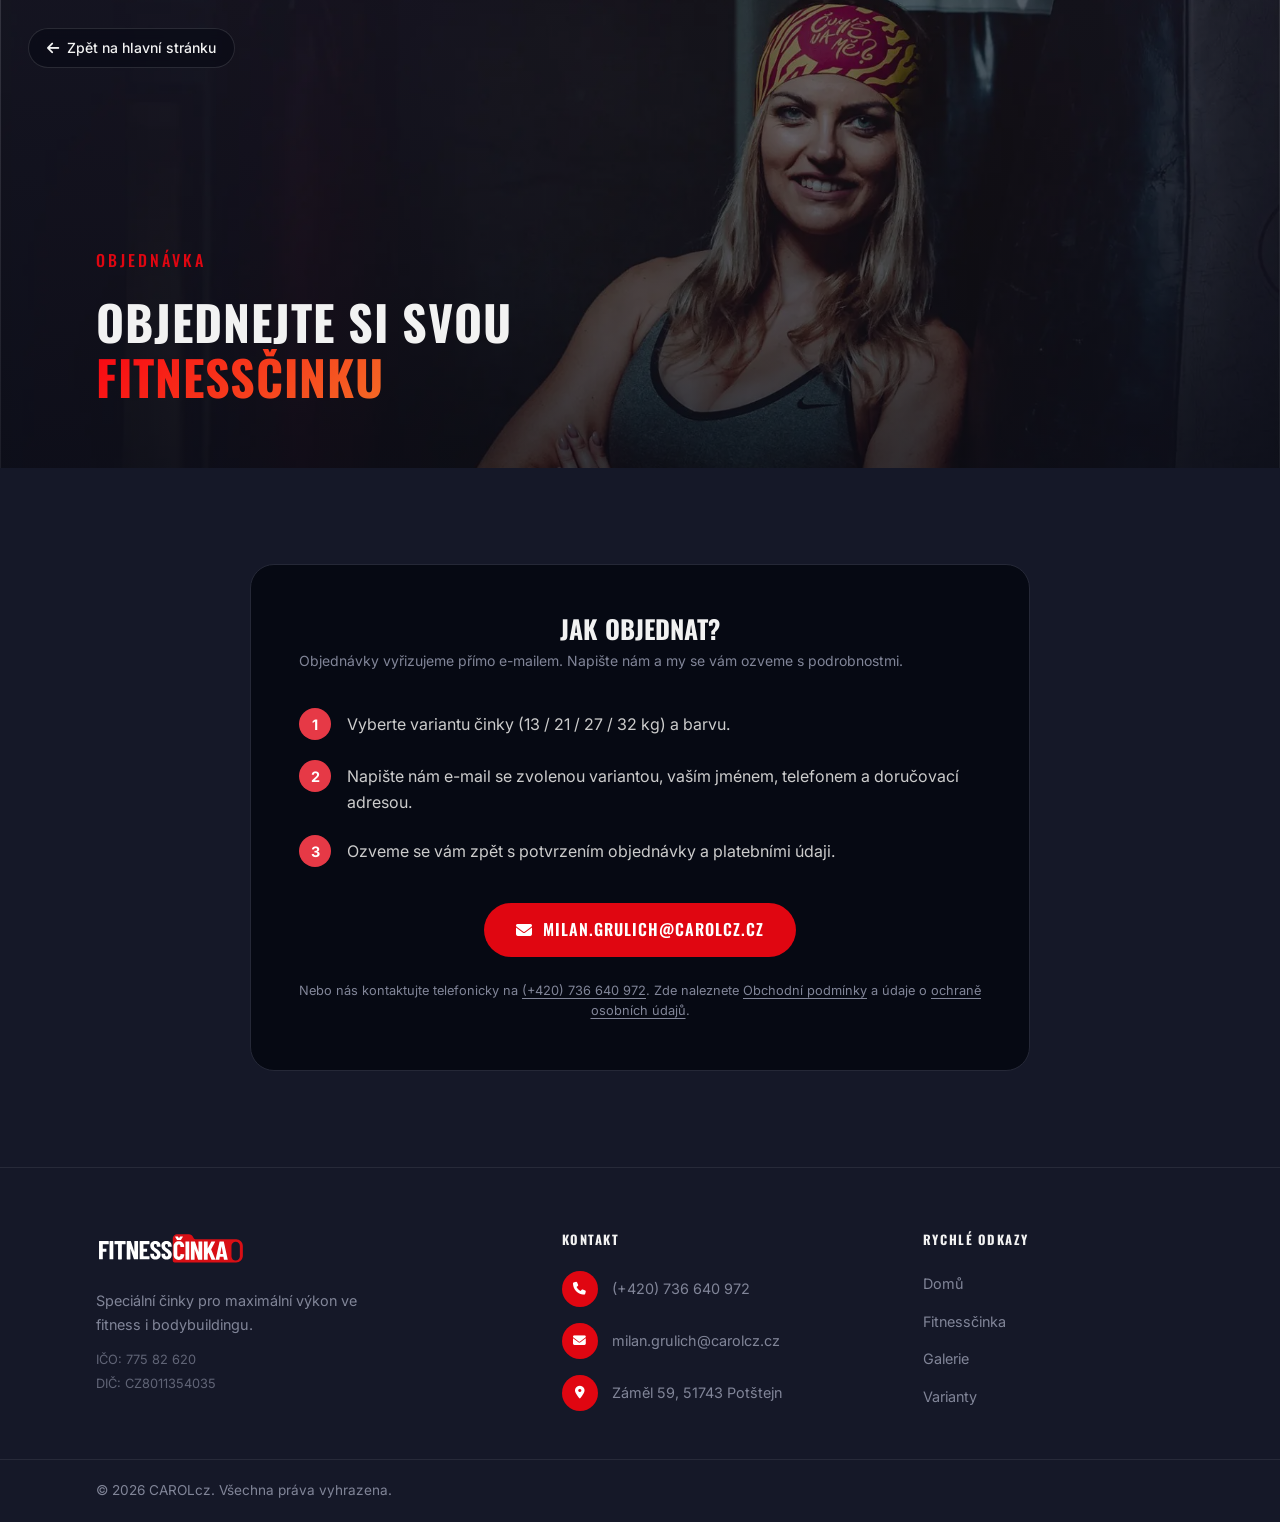
<file: koupit.html>
<!DOCTYPE html>
<html lang="cs">

<head>
    <meta charset="UTF-8">
    <meta name="viewport" content="width=device-width, initial-scale=1.0">
    <title>Objednávka | Fitnessčinka</title>
    <meta name="description" content="Objednejte si fitness činku Carol CZ. Vyberte variantu 13–32 kg a odešlete objednávku snadno online.">

    <!-- Open Graph -->
    <meta property="og:title" content="Objednávka – Fitnessčinka">
    <meta property="og:description" content="Objednejte si fitness činku Carol CZ. Vyberte variantu 13–32 kg a odešlete objednávku snadno online.">
    <meta property="og:type" content="website">
    <meta property="og:url" content="https://fitnesscinka.cz/koupit.html">
    <meta property="og:image" content="https://fitnesscinka.cz/Obrazky/cinka-opengraph.jpg">
    <meta property="og:image:width" content="1200">
    <meta property="og:image:height" content="630">
    <meta property="og:locale" content="cs_CZ">

    <!-- Favicon -->
    <link rel="icon" type="image/png" sizes="32x32" href="Obrazky/icons/favicon-32x32.png">
    <link rel="icon" type="image/png" sizes="16x16" href="Obrazky/icons/favicon-16x16.png">

    <!-- Fonts -->
    <link rel="preconnect" href="https://fonts.googleapis.com">
    <link rel="preconnect" href="https://fonts.gstatic.com" crossorigin>
    <link href="https://fonts.googleapis.com/css2?family=Inter:wght@400;500;600&family=Oswald:wght@500;600;700&display=swap" rel="stylesheet">

    <!-- Icons -->
    <link rel="stylesheet" href="https://cdnjs.cloudflare.com/ajax/libs/font-awesome/6.4.0/css/all.min.css">

    <!-- CSS -->
    <link rel="stylesheet" href="style.css">
</head>

<body>

    <!-- Hero sekce s tlačítkem zpět -->
    <section class="order-hero">
        <picture class="order-hero__bg">
            <source
                type="image/webp"
                srcset="Obrazky/slider/slider_03_400.webp 400w,
                        Obrazky/slider/slider_03_800.webp 800w,
                        Obrazky/slider/slider_03_1200.webp 1200w,
                        Obrazky/slider/slider_03_1800.webp 1800w,
                        Obrazky/slider/slider_03_2200.webp 2200w"
                sizes="100vw">
            <source
                type="image/jpeg"
                srcset="Obrazky/slider/slider_03_400.jpg 400w,
                        Obrazky/slider/slider_03_800.jpg 800w,
                        Obrazky/slider/slider_03_1200.jpg 1200w,
                        Obrazky/slider/slider_03_1800.jpg 1800w,
                        Obrazky/slider/slider_03_2200.jpg 2200w"
                sizes="100vw">
            <img src="Obrazky/slider/slider_03_1200.jpg" alt="Fitness činka Carol CZ">
        </picture>
        <div class="order-hero__overlay"></div>

        <a href="index.html" class="order-back">
            <i class="fa-solid fa-arrow-left"></i>
            Zpět na hlavní stránku
        </a>

        <div class="container order-hero__content">
            <span class="hero__label">Objednávka</span>
            <h1 class="order-hero__title">
                Objednejte si svou<br>
                <span class="text-gradient">Fitnessčinku</span>
            </h1>
        </div>
    </section>

    <!-- Objednávka e-mailem -->
    <main class="section bg-secondary">
        <div class="container order-container">

            <div class="order-form-wrap order-mail-wrap">
                <h2 class="order-form__heading">Jak objednat?</h2>
                <p class="order-form__subtext">
                    Objednávky vyřizujeme přímo e-mailem. Napište nám a my se vám ozveme s podrobnostmi.
                </p>

                <div class="order-mail-steps">
                    <div class="order-mail-step">
                        <span class="order-mail-step__num">1</span>
                        <p>Vyberte variantu činky (13 / 21 / 27 / 32 kg) a barvu.</p>
                    </div>
                    <div class="order-mail-step">
                        <span class="order-mail-step__num">2</span>
                        <p>Napište nám e-mail se zvolenou variantou, vaším jménem, telefonem a doručovací adresou.</p>
                    </div>
                    <div class="order-mail-step">
                        <span class="order-mail-step__num">3</span>
                        <p>Ozveme se vám zpět s potvrzením objednávky a platebními údaji.</p>
                    </div>
                </div>

                <a class="btn btn--primary order-mail-btn"
                   href="mailto:milan.grulich@carolcz.cz?subject=Objednávka%20–%20Fitnessčinka">
                    <i class="fa-solid fa-envelope"></i>
                    milan.grulich@carolcz.cz
                </a>

                <p class="order-form__gdpr" style="margin-top:1.5rem;">
                    Nebo nás kontaktujte telefonicky na
                    <a href="tel:+420736640972">(+420) 736 640 972</a>.
                    Zde naleznete
                    <a href="Prilohy/obchodni_podminky.pdf" target="_blank" rel="noopener">Obchodní podmínky</a>
                    a údaje o
                    <a href="Prilohy/gdpr.pdf" target="_blank" rel="noopener">ochraně osobních údajů</a>.
                </p>
            </div>

        </div>
    </main>

    <!-- Footer -->
    <footer class="footer" id="kontakt">
        <div class="container footer__inner">
            <div class="footer__col footer__col--brand">
                <a href="index.html" class="footer__logo">
                    <img src="Obrazky/svg/logo.svg" alt="Fitnessčinka Logo" width="150" height="auto">
                </a>
                <p class="footer__text">Speciální činky pro maximální výkon ve fitness i bodybuildingu.</p>
                <p class="footer__billing">
                    <span>IČO: 775 82 620</span>
                    <span>DIČ: CZ8011354035</span>
                </p>
            </div>
            <div class="footer__col">
                <h3 class="footer__title">Kontakt</h3>
                <ul class="footer__contact-list">
                    <li>
                        <span class="footer__icon"><i class="fa-solid fa-phone"></i></span>
                        <a href="tel:+420736640972">(+420) 736 640 972</a>
                    </li>
                    <li>
                        <span class="footer__icon"><i class="fa-solid fa-envelope"></i></span>
                        <a href="mailto:milan.grulich@carolcz.cz">milan.grulich@carolcz.cz</a>
                    </li>
                    <li>
                        <span class="footer__icon"><i class="fa-solid fa-location-dot"></i></span>
                        <address class="footer__address">Záměl 59, 51743 Potštejn</address>
                    </li>
                </ul>
            </div>
            <div class="footer__col">
                <h3 class="footer__title">Rychlé odkazy</h3>
                <ul class="footer__links">
                    <li><a href="index.html">Domů</a></li>
                    <li><a href="index.html#fitnesscinka">Fitnessčinka</a></li>
                    <li><a href="index.html#galerie">Galerie</a></li>
                    <li><a href="index.html#varianty">Varianty</a></li>
                </ul>
            </div>
        </div>
        <div class="footer__bottom">
            <div class="container">
                <p>© <span id="footerYear"></span> CAROLcz. Všechna práva vyhrazena.</p>
            </div>
        </div>
    </footer>

    <!-- Back to Top -->
    <button class="btt" id="bttBtn" aria-label="Zpět nahoru">
        <svg class="btt__ring" viewBox="0 0 52 52" aria-hidden="true">
            <defs>
                <linearGradient id="bttGradient" x1="0%" y1="100%" x2="100%" y2="0%">
                    <stop offset="0%"   stop-color="#e63946"/>
                    <stop offset="50%"  stop-color="#ff9f43"/>
                    <stop offset="100%" stop-color="#a29bfe"/>
                </linearGradient>
            </defs>
            <circle class="btt__track" cx="26" cy="26" r="23"/>
            <circle class="btt__progress" id="bttProgress" cx="26" cy="26" r="23"/>
        </svg>
        <i class="fa-solid fa-chevron-up btt__icon"></i>
    </button>

    <script src="script.js"></script>
</body>

</html>
</file>
<file: style.css>
/* =========================================
   1. CSS VARIABLES & THEME SETUP
   ========================================= */
:root {
    /* Colors */
    --primary: #e00611;
    --secondary: #151828;
    --bg-color: #060913;
    --bg-secondary: #151828;

    --text-main: #333333;
    /* Pro případ světlého pozadí */
    --text-heading: #f2f2f2;
    --text-muted: #818598;
    --text-btn: #ffffff;

    --gradient: linear-gradient(135deg, rgb(249, 6, 18), rgb(244, 106, 37));

    /* Fonts */
    --font-heading: 'Oswald', sans-serif;
    --font-body: 'Inter', sans-serif;

    /* Layout */
    --container-width: 85%;
    --container-max: 1400px;
    --spacing-xs: 0.5rem;
    --spacing-sm: 1rem;
    --spacing-md: 2rem;
    --spacing-lg: 4rem;
    --spacing-xl: 6rem;

    /* UI Elements */
    --border-radius: 16px;
    --border-radius-btn: 30px;
    --border-color: hsl(230 20% 18%);
    --shadow-card: 0 10px 40px hsl(230 50% 2% / .5);
    --shadow-subtle: 0 4px 20px rgba(0, 0, 0, 0.2);
    --transition-fast: 0.2s ease-in-out;
    --transition-normal: 0.3s ease-in-out;
}

/* =========================================
   2. RESET & BASE STYLES
   ========================================= */
* {
    margin: 0;
    padding: 0;
    box-sizing: border-box;
}

html {
    scroll-behavior: smooth;
    font-size: 16px;
    /* 1rem = 16px */
}

body {
    font-family: var(--font-body);
    background-color: var(--bg-color);
    color: var(--text-heading);
    line-height: 1.6;
    overflow-x: hidden;
}

/* Zrušení zarovnání do bloku */
p,
td,
li {
    text-align: left;
    /* Nikdy nezarovnávat do bloku */
}

h1,
h2,
h3,
h4,
h5,
h6 {
    font-family: var(--font-heading);
    color: var(--text-heading);
    text-transform: uppercase;
    line-height: 1.2;
    margin-bottom: var(--spacing-sm);
}

/* Fluid typografie pro nadpisy */
h1 {
    font-size: clamp(3rem, 5vw, 6rem);
    letter-spacing: 1px;
    line-height: 1.1;
}

h2 {
    font-size: clamp(1.8rem, 3vw + 0.5rem, 3.2rem);
}

h3 {
    font-size: clamp(1.5rem, 3vw + 1rem, 2.5rem);
}

a {
    text-decoration: none;
    color: inherit;
}

img {
    max-width: 100%;
    height: auto;
    display: block;
}

ul {
    list-style: none;
}

.text-gradient {
    background: var(--gradient);
    -webkit-background-clip: text;
    background-clip: text;
    -webkit-text-fill-color: transparent;
    display: inline-block;
}

/* =========================================
   3. LAYOUT / UTILITIES
   ========================================= */
.container {
    width: var(--container-width);
    max-width: var(--container-max);
    margin: 0 auto;
}

/* =========================================
   4. COMPONENTS (Buttons, etc.)
   ========================================= */
.btn {
    display: inline-flex;
    align-items: center;
    justify-content: center;
    font-family: var(--font-heading);
    font-size: 1rem;
    font-weight: 600;
    padding: 14px 32px;
    border-radius: var(--border-radius-btn);
    transition: transform var(--transition-fast), box-shadow var(--transition-fast), background var(--transition-fast);
    cursor: pointer;
    text-transform: uppercase;
    letter-spacing: 1px;
    border: none;
}

.btn--primary {
    background-color: var(--primary);
    color: var(--text-btn);
}

.btn--secondary {
    background-color: transparent;
    color: var(--text-heading);
    border: 1px solid rgba(255, 255, 255, 0.2);
}

.btn--secondary:hover {
    border-color: var(--primary);
    color: var(--primary);
    transform: translateY(-3px);
}

.btn--primary:hover {
    transform: translateY(-3px);
    box-shadow: 0 10px 20px rgba(224, 6, 17, 0.4);
}

.btn--nav {
    background: transparent;
    border: 1px solid var(--primary);
    color: var(--text-heading);
    padding: 8px 20px;
    border-radius: 8px;
    /* Jemnější radius v menu */
}

.btn--nav:hover {
    background-color: var(--primary);
    color: var(--text-btn);
}

/* =========================================
   5. HEADER & NAVIGATION
   ========================================= */
.header {
    position: fixed;
    top: 0;
    left: 0;
    width: 100%;
    border-bottom: 1px solid rgba(255, 255, 255, 0.08);
    z-index: 1000;
    padding: 20px 0;
    transition: background-color var(--transition-normal), padding var(--transition-normal);
}

.header.scrolled {
    background-color: rgba(6, 9, 19, 0.95);
    backdrop-filter: blur(10px);
    padding: 10px 0;
    border-bottom: 1px solid rgba(255, 255, 255, 0.05);
}

.header__inner {
    display: flex;
    justify-content: space-between;
    align-items: center;
}

.logo img {
    height: 40px;
    /* Výchozí velikost */
    width: auto;
}

.nav__list {
    display: flex;
    align-items: center;
    gap: 30px;
}

.nav__link {
    font-family: var(--font-heading);
    font-size: 0.9rem;
    font-weight: 500;
    color: var(--text-heading);
    text-transform: uppercase;
    letter-spacing: 1px;
    transition: color var(--transition-fast);
}

.nav__link:hover:not(.btn) {
    color: var(--primary);
}

.mobile-menu-toggle {
    display: none;
    background: transparent;
    border: none;
    color: var(--text-heading);
    font-size: 1.5rem;
    cursor: pointer;
}

/* =========================================
   6. GENERAL SECTIONS
   ========================================= */
.section {
    padding: var(--spacing-xl) 0;
}

.bg-secondary {
    background-color: var(--bg-secondary);
}

.section-label {
    display: inline-block;
    color: var(--primary);
    font-family: var(--font-heading);
    font-size: 1rem;
    font-weight: 500;
    text-transform: uppercase;
    letter-spacing: 3px;
    margin-bottom: var(--spacing-xs);
}

.section-title {
    margin-bottom: var(--spacing-md);
}

.section-desc {
    color: var(--text-muted);
    font-size: 1.1rem;
    margin-bottom: var(--spacing-sm);
}

.section-desc:last-of-type {
    margin-bottom: var(--spacing-md);
}

.section-btn {
    margin-top: var(--spacing-sm);
}

/* =========================================
   7. HERO SECTION
   ========================================= */
.hero {
    position: relative;
    min-height: 100vh;
    display: flex;
    align-items: center;
    padding-top: 80px;
    /* Offset for header */
}

.hero__bg-image {
    position: absolute;
    top: 0;
    left: 0;
    width: 100%;
    height: 100%;
    background-size: cover;
    background-position: center top;
    z-index: -2;
}

.hero__overlay {
    position: absolute;
    top: 0;
    left: 0;
    width: 100%;
    height: 100%;
    background: linear-gradient(to right, rgba(6, 9, 19, 0.95) 0%, rgba(6, 9, 19, 0.7) 50%, rgba(6, 9, 19, 0.3) 100%);
    z-index: -1;
}

.hero__content {
    max-width: 650px;
    /* Nechceme text roztahovat moc do prava */
}

.hero__label {
    display: inline-block;
    color: var(--primary);
    font-family: var(--font-heading);
    font-size: 1rem;
    font-weight: 500;
    text-transform: uppercase;
    letter-spacing: 3px;
    margin-bottom: 8px;
    /* Zmenšená mezera od H1 */
}

.hero__title {
    margin-bottom: 0.5rem;
}

.hero__subtitle {
    font-family: var(--font-heading);
    color: var(--text-muted);
    font-size: clamp(1.2rem, 2vw + 0.5rem, 1.8rem);
    text-transform: uppercase;
    margin-bottom: var(--spacing-sm);
    font-weight: 400;
    letter-spacing: 1px;
}

.hero__desc {
    color: var(--text-muted);
    font-size: 1.1rem;
    margin-bottom: var(--spacing-md);
    max-width: 80%;
    /* Šířka textu */
}

/* =========================================
   7. MEDIA QUERIES (Mobile)
   ========================================= */
@media (max-width: 991px) {
    .container {
        width: 90%;
    }
    .nav {
        position: absolute;
        top: 100%;
        left: 0;
        width: 100%;
        background-color: var(--bg-secondary);
        padding: 2rem 0;
        box-shadow: 0 15px 30px rgba(0,0,0,0.5);
        opacity: 0;
        visibility: hidden;
        pointer-events: none;
        transition: opacity var(--transition-normal), visibility var(--transition-normal);
        display: flex;
        justify-content: center;
    }

    .nav.nav--active {
        opacity: 1;
        visibility: visible;
        pointer-events: auto;
    }

    .nav__list {
        flex-direction: column;
        align-items: center;
        gap: 20px;
    }

    .mobile-menu-toggle {
        display: block;
    }

    .hero__overlay {
        background: linear-gradient(to bottom, rgba(6, 9, 19, 0.6) 0%, rgba(6, 9, 19, 0.9) 100%);
    }

    .hero__content {
        margin-top: 30vh;
    }

    .section {
        padding: var(--spacing-lg) 0;
    }
}

/* =========================================
   8. SPLIT SECTION
   ========================================= */
.split-section {
    display: grid;
    grid-template-columns: 1fr 1fr;
    gap: var(--spacing-xl);
    align-items: center;
}

.split-section__content {
    max-width: 90%;
}

.rounded-image {
    border-radius: 24px;
    width: 100%;
    height: auto;
    display: block;
    transition: transform var(--transition-normal);
}

.rounded-image:hover {
    transform: translateY(-5px);
}

.shadow-lg {
    box-shadow: 0 15px 40px rgba(0, 0, 0, 0.4);
}

/* =========================================
   9. BENEFITS SECTION
   ========================================= */
.benefits-grid {
    display: grid;
    grid-template-columns: repeat(4, 1fr);
    gap: var(--spacing-md);
}

.benefit-card {
    background-color: var(--bg-secondary);
    padding: var(--spacing-lg) var(--spacing-md);
    text-align: center;
    border-radius: var(--border-radius);
    transition: transform var(--transition-normal), box-shadow var(--transition-normal);
    display: flex;
    flex-direction: column;
    align-items: center;
    justify-content: center;
    min-height: 250px;
}

.benefit-card:hover {
    transform: translateY(-5px);
    box-shadow: 0 10px 30px rgba(0, 0, 0, 0.5);
}

.benefit-card--highlight {
    background-color: var(--primary);
}

.benefit-icon {
    font-size: 2.5rem;
    color: var(--text-heading);
    margin-bottom: var(--spacing-md);
}

.benefit-card--highlight .benefit-icon,
.benefit-card--highlight .benefit-title {
    color: var(--text-btn);
}

.benefit-title {
    font-size: clamp(1rem, 1.5vw + 0.5rem, 1.2rem);
    font-weight: 500; /* Zúžený řez písma */
    margin-bottom: 0;
    text-align: center;
    line-height: 1.4;
    text-transform: uppercase;
}

/* =========================================
   10. SVALY & GALLERY SECTION
   ========================================= */
.text-center {
    text-align: center;
}

.text-center p {
    text-align: center;
}

.section-svaly__header {
    max-width: 800px;
    margin: 0 auto var(--spacing-xl) auto;
}

.section-desc-center {
    margin: var(--spacing-md) auto 0 auto;
}

.gallery-container {
    width: 100%;
    position: relative;
    margin: 0 auto;
}

.gallery-track {
    display: flex;
    gap: 0; /* Seamless flow - bez mezer */
    overflow-x: auto;
    scroll-snap-type: x mandatory;
    padding: var(--spacing-sm) 0;
    scrollbar-width: none; 
    -ms-overflow-style: none;
}

.gallery-track::-webkit-scrollbar {
    display: none;
}

.gallery-item {
    flex: 0 0 auto;
    width: clamp(260px, 40vw, 350px);
    height: clamp(300px, 45vw, 400px);
    scroll-snap-align: center;
    border-radius: 0; /* Zcela odstraněné zakulacení fotek na žádost */
    overflow: hidden;
    position: relative;
    transition: filter var(--transition-fast);
}

.gallery-item:hover {
    filter: brightness(1.2); /* Pouze zjasní fotku, aby se slider na hover neničil */
}

/* Nastavení tlačítek slideru */
.slider-btn {
    position: absolute;
    top: 50%;
    transform: translateY(-50%);
    background: var(--primary);
    color: white;
    border: none;
    width: 50px;
    height: 50px;
    border-radius: 50%;
    cursor: pointer;
    z-index: 10;
    font-size: 1.2rem;
    box-shadow: 0 4px 10px rgba(0,0,0,0.4);
    display: flex;
    align-items: center;
    justify-content: center;
    transition: background var(--transition-fast);
}

.slider-btn--prev {
    left: 20px;
}

.slider-btn--next {
    right: 20px;
}

.slider-btn:hover {
    background: #ff1e27;
}

/* Lightbox Styl */
.lightbox {
    position: fixed;
    top: 0;
    left: 0;
    width: 100%;
    height: 100%;
    background: rgba(6, 9, 19, 0.95);
    z-index: 9999;
    display: flex;
    justify-content: center;
    align-items: center;
    opacity: 0;
    pointer-events: none;
    transition: opacity var(--transition-normal);
}

.lightbox--active {
    opacity: 1;
    pointer-events: auto;
}

.lightbox__img {
    max-width: 90%;
    max-height: 90%;
    object-fit: contain;
    border-radius: 8px; /* Jemnější zakulacení pouze pro zvětšené foto */
    box-shadow: 0 10px 40px rgba(0,0,0,0.8);
}

.lightbox__close {
    position: absolute;
    top: 30px;
    right: 40px;
    background: transparent;
    border: none;
    color: var(--text-heading);
    font-size: 2.5rem;
    cursor: pointer;
    transition: color var(--transition-fast);
    z-index: 10000;
}

.lightbox__close:hover {
    color: var(--primary);
}

.gallery-item img {
    width: 100%;
    height: 100%;
    object-fit: cover;
    display: block;
}

@media (max-width: 991px) {
    .split-section {
        grid-template-columns: 1fr;
        gap: var(--spacing-lg);
    }
    
    .split-section__content {
        max-width: 100%;
        order: 2;
    }

    .split-section__image {
        order: 1;
    }

    .benefits-grid {
        grid-template-columns: repeat(2, 1fr);
    }

    /* Přesun šipek pod galerii pro menší obrazovky */
    .gallery-container {
        padding-bottom: 70px;
    }

    .slider-btn {
        top: auto;
        bottom: 0;
        transform: none;
    }

    .slider-btn--prev {
        left: calc(50% - 60px);
    }

    .slider-btn--next {
        right: auto;
        left: calc(50% + 10px);
    }
}

/* =========================================
   11. PRODUCTS SECTION
   ========================================= */
.products-grid {
    display: grid;
    grid-template-columns: repeat(4, 1fr);
    gap: var(--spacing-md);
    margin-top: var(--spacing-lg);
}

.product-card {
    background-color: var(--bg-color);
    border-radius: 24px;
    padding: 0; /* Odstraněn globální padding */
    text-align: left;
    transition: transform var(--transition-normal), box-shadow var(--transition-normal);
    position: relative;
    border: 1px solid var(--border-color);
    box-shadow: var(--shadow-card);
    display: flex;
    flex-direction: column;
    overflow: hidden; /* Aby obrázek lícoval se zaoblenými rohy karty */
}

.product-card:hover {
    transform: translateY(-10px);
    box-shadow: 0 20px 40px rgba(0, 0, 0, 0.6);
}

.product-card__image {
    width: 100%;
    aspect-ratio: 4/3;
    overflow: hidden;
    margin-bottom: 0;
    background-color: var(--bg-color);
    display: flex;
    align-items: center;
    justify-content: center;
}

.product-card__image img {
    width: 100%;
    height: 100%;
    object-fit: contain;
    transition: transform var(--transition-normal);
}

.product-card:hover .product-card__image img {
    transform: scale(1.05);
}

.product-card__content {
    flex-grow: 1;
    display: flex;
    flex-direction: column;
    padding: 24px; /* Padding pouze pro textovou část */
}

.product-card__title {
    font-size: 1.2rem;
    margin-bottom: 16px;
}

.product-card__colors {
    display: flex;
    gap: 14px;
    margin-bottom: var(--spacing-sm);
}

.color-dot {
    width: 18px;
    height: 18px;
    border-radius: 50%;
    display: inline-block;
    border: none;
    padding: 0;
    cursor: pointer;
    outline: 2px solid transparent;
    outline-offset: 3px;
    transition: outline-color var(--transition-fast), transform var(--transition-fast);
}

.color-dot:hover {
    transform: scale(1.15);
}

.color-dot--active {
    outline-color: #ffffff;
    transform: scale(1.15);
}

.color-yellow { background-color: #ffd700; }
.color-pink { background-color: #ff69b4; }
.color-grey { background-color: #808080; }
.color-black { background-color: #1a1a1a; border: 1px solid rgba(255,255,255,0.15); }

.product-card__desc {
    color: var(--text-muted);
    font-size: 0.9rem;
    line-height: 1.4;
    margin-bottom: var(--spacing-md);
}

.product-card__footer {
    margin-top: auto;
    display: flex;
    flex-direction: column;
    gap: var(--spacing-sm);
}

.product-card__price {
    font-family: var(--font-heading);
    font-size: 1.5rem;
    color: var(--primary);
    font-weight: 700;
}

@media (max-width: 1200px) {
    .products-grid {
        grid-template-columns: repeat(2, 1fr);
    }
}

@media (max-width: 640px) {
    .hero {
        min-height: 100vh;
        min-height: 100dvh;
    }

    .br--desktop {
        display: none;
    }

    .products-grid {
        grid-template-columns: 1fr;
    }

    .benefits-grid {
        grid-template-columns: 1fr;
    }

    .product-card .product-card__desc {
        text-align: left;
    }
}

/* =========================================
   12. BANNER
   ========================================= */
.banner {
    width: 100%;
    line-height: 0;
}

.banner__picture {
    display: block;
    width: 100%;
}

.banner__picture img {
    width: 100%;
    height: auto;
    display: block;
    object-fit: cover;
}

/* =========================================
   13. FOOTER
   ========================================= */
.footer {
    background-color: var(--bg-secondary);
    padding-top: 64px;
    border-top: 1px solid rgba(255, 255, 255, 0.08);
}

.footer__inner {
    display: grid;
    grid-template-columns: 1.6fr 1.2fr 1fr;
    gap: 48px;
    padding-bottom: 48px;
}

.footer__logo {
    display: inline-block;
    margin-bottom: 16px;
}

.footer__text {
    color: var(--text-muted);
    font-size: 0.9rem;
    line-height: 1.7;
    max-width: 280px;
    margin-bottom: 12px;
}

.footer__billing {
    display: flex;
    flex-direction: column;
    gap: 4px;
    font-size: 0.8rem;
    color: var(--text-muted);
    opacity: 0.7;
}

.footer__title {
    font-family: var(--font-heading);
    font-size: 0.8rem;
    letter-spacing: 0.12em;
    text-transform: uppercase;
    color: var(--text-heading);
    margin-bottom: 24px;
}

/* Kontaktní list s ikonami */
.footer__contact-list {
    list-style: none;
    display: flex;
    flex-direction: column;
    gap: 16px;
}

.footer__contact-list li {
    display: flex;
    align-items: center;
    gap: 14px;
    color: var(--text-muted);
    font-size: 0.9rem;
    line-height: 1.5;
}

.footer__icon {
    flex-shrink: 0;
    width: 36px;
    height: 36px;
    border-radius: 50%;
    background-color: var(--primary);
    display: flex;
    align-items: center;
    justify-content: center;
    color: #fff;
    font-size: 0.8rem;
}

.footer__address {
    font-style: normal;
    color: var(--text-muted);
}

/* Rychlé odkazy */
.footer__links {
    list-style: none;
    display: flex;
    flex-direction: column;
    gap: 12px;
}

.footer__links a,
.footer__contact-list a {
    color: var(--text-muted);
    text-decoration: none;
    font-size: 0.9rem;
    transition: color var(--transition-fast);
}

.footer__links a:hover,
.footer__contact-list a:hover {
    color: var(--primary);
}

/* Spodní lišta */
.footer__bottom {
    border-top: 1px solid rgba(255, 255, 255, 0.08);
    padding: 20px 0;
    text-align: center;
}

.footer__bottom p {
    color: var(--text-muted);
    font-size: 0.85rem;
}

/* Responzivita footeru */
@media (max-width: 768px) {
    .footer__inner {
        grid-template-columns: 1fr 1fr;
        gap: 36px;
    }

    .footer__col--brand {
        grid-column: 1 / -1;
    }

    .footer__text {
        max-width: 100%;
    }
}

@media (max-width: 480px) {
    .footer__inner {
        grid-template-columns: 1fr;
    }
}

/* =========================================
   14. BACK TO TOP
   ========================================= */
.btt {
    position: fixed;
    right: 24px;
    bottom: 24px;
    width: 52px;
    height: 52px;
    border: none;
    background: rgba(15, 15, 20, 0.75);
    backdrop-filter: blur(6px);
    border-radius: 50%;
    cursor: pointer;
    padding: 0;
    z-index: 900;
    opacity: 0;
    transform: translateY(16px);
    transition: opacity 0.35s ease, transform 0.35s ease, background 0.3s;
    display: flex;
    align-items: center;
    justify-content: center;
}

.btt--visible {
    opacity: 1;
    transform: translateY(0);
}

.btt:hover {
    background: rgba(15, 15, 20, 0.95);
}

.btt__ring {
    position: absolute;
    inset: 0;
    width: 100%;
    height: 100%;
    transform: rotate(-90deg);
    pointer-events: none;
}

.btt__track {
    fill: none;
    stroke: rgba(255, 255, 255, 0.1);
    stroke-width: 3;
}

.btt__progress {
    fill: none;
    stroke: url(#bttGradient);
    stroke-width: 3;
    stroke-linecap: round;
    stroke-dasharray: 144.51;
    stroke-dashoffset: 144.51;
    transition: stroke-dashoffset 0.12s linear;
}

.btt__icon {
    color: #fff;
    font-size: 0.9rem;
    pointer-events: none;
}

/* =========================================
   15. ORDER PAGE (koupit.html)
   ========================================= */

/* Hero */
.order-hero {
    position: relative;
    width: 100%;
    height: 52vh;
    min-height: 320px;
    overflow: hidden;
    display: flex;
    align-items: flex-end;
}

.order-hero__bg {
    position: absolute;
    inset: 0;
    width: 100%;
    height: 100%;
}

.order-hero__bg img {
    width: 100%;
    height: 100%;
    object-fit: cover;
    object-position: center 30%;
    display: block;
}

.order-hero__overlay {
    position: absolute;
    inset: 0;
    background: linear-gradient(to bottom, rgba(6,9,19,0.5) 0%, rgba(6,9,19,0.75) 100%);
}

.order-back {
    position: absolute;
    top: 28px;
    left: 28px;
    display: inline-flex;
    align-items: center;
    gap: 8px;
    color: var(--text-heading);
    text-decoration: none;
    font-size: 0.875rem;
    font-weight: 500;
    background: rgba(6, 9, 19, 0.55);
    backdrop-filter: blur(6px);
    border: 1px solid rgba(255,255,255,0.12);
    padding: 8px 18px;
    border-radius: var(--border-radius-btn);
    transition: background var(--transition-fast), border-color var(--transition-fast);
    z-index: 10;
}

.order-back:hover {
    background: rgba(6, 9, 19, 0.85);
    border-color: var(--primary);
}

.order-hero__content {
    position: relative;
    z-index: 2;
    padding-bottom: 48px;
}

.order-hero__title {
    font-size: clamp(2rem, 4vw, 3rem);
    line-height: 1.15;
    margin-top: 12px;
}

/* Form sekce */
.order-container {
    max-width: 780px;
    margin: 0 auto;
}

.order-form-wrap {
    background: var(--bg-color);
    border: 1px solid var(--border-color);
    border-radius: 24px;
    padding: 48px;
}

.order-form__heading {
    font-size: 1.6rem;
    margin-bottom: 6px;
}

.order-form__subtext {
    color: var(--text-muted);
    font-size: 0.875rem;
    margin-bottom: 36px;
}

.required-star {
    color: var(--primary);
}

/* Form layout */
.order-form__row {
    display: grid;
    grid-template-columns: 1fr 1fr;
    gap: 20px;
}

.order-form__row--city {
    grid-template-columns: 1fr auto;
}

.form-group--psc {
    width: 130px;
}

.form-group {
    display: flex;
    flex-direction: column;
    gap: 8px;
    margin-bottom: 20px;
}

.form-label {
    font-size: 0.875rem;
    font-weight: 500;
    color: var(--text-heading);
}

.form-input {
    background: var(--bg-secondary);
    border: 1px solid var(--border-color);
    border-radius: 10px;
    padding: 12px 16px;
    font-family: var(--font-body);
    font-size: 0.9rem;
    color: var(--text-heading);
    outline: none;
    transition: border-color var(--transition-fast), box-shadow var(--transition-fast);
    width: 100%;
}

.form-input::placeholder {
    color: var(--text-muted);
}

.form-input:focus {
    border-color: var(--primary);
    box-shadow: 0 0 0 3px rgba(224, 6, 17, 0.15);
}

.form-select {
    appearance: none;
    background-image: url("data:image/svg+xml,%3Csvg xmlns='http://www.w3.org/2000/svg' width='12' height='8' viewBox='0 0 12 8'%3E%3Cpath fill='%23818598' d='M1 1l5 5 5-5'/%3E%3C/svg%3E");
    background-repeat: no-repeat;
    background-position: right 16px center;
    cursor: pointer;
}

.form-select option,
.form-select optgroup {
    background: var(--bg-secondary);
    color: var(--text-heading);
}

.form-textarea {
    resize: vertical;
    min-height: 120px;
}

.order-form__submit {
    width: 100%;
    padding: 16px;
    font-size: 1rem;
    margin-top: 8px;
    display: flex;
    align-items: center;
    justify-content: center;
    gap: 10px;
}

.form-feedback[hidden] {
    display: none;
}

.form-feedback {
    display: flex;
    align-items: center;
    gap: 14px;
    padding: 20px 24px;
    border-radius: 12px;
    margin-top: 24px;
    font-size: 0.95rem;
    line-height: 1.5;
}

.form-feedback--success {
    background: rgba(6, 214, 160, 0.1);
    border: 1px solid rgba(6, 214, 160, 0.3);
    color: #06d6a0;
}

.form-feedback--error {
    background: rgba(224, 6, 17, 0.1);
    border: 1px solid rgba(224, 6, 17, 0.3);
    color: #ff6b6b;
}

.form-feedback i {
    font-size: 1.5rem;
    flex-shrink: 0;
}

.hp-field {
    position: absolute;
    left: -9999px;
    width: 1px;
    height: 1px;
    overflow: hidden;
    opacity: 0;
    pointer-events: none;
}

.order-form__gdpr {
    margin-top: 16px;
    font-size: 0.8rem;
    color: var(--text-muted);
    line-height: 1.6;
    text-align: center;
}

.order-form__gdpr a {
    color: var(--text-muted);
    text-decoration: underline;
    text-underline-offset: 3px;
    transition: color var(--transition-fast);
}

.order-form__gdpr a:hover {
    color: var(--primary);
}

/* Objednávka e-mailem */
.order-mail-wrap {
    text-align: center;
}

.order-mail-steps {
    display: flex;
    flex-direction: column;
    gap: 1.25rem;
    margin: 2rem 0 2.25rem;
    text-align: left;
}

.order-mail-step {
    display: flex;
    align-items: flex-start;
    gap: 1rem;
}

.order-mail-step__num {
    flex-shrink: 0;
    width: 2rem;
    height: 2rem;
    border-radius: 50%;
    background: var(--accent-color, #e63946);
    color: #fff;
    font-weight: 700;
    font-size: .9rem;
    display: flex;
    align-items: center;
    justify-content: center;
}

.order-mail-step p {
    margin: 0;
    padding-top: .25rem;
    color: var(--text-primary, #ccc);
    line-height: 1.6;
}

.order-mail-btn {
    display: inline-flex;
    align-items: center;
    gap: .6rem;
    font-size: 1rem;
}

/* Responzivita formuláře */
@media (max-width: 640px) {
    .order-form-wrap {
        padding: 28px 20px;
    }

    .order-form__row,
    .order-form__row--city {
        grid-template-columns: 1fr;
    }

    .form-group--psc {
        width: 100%;
    }
}
</file>
